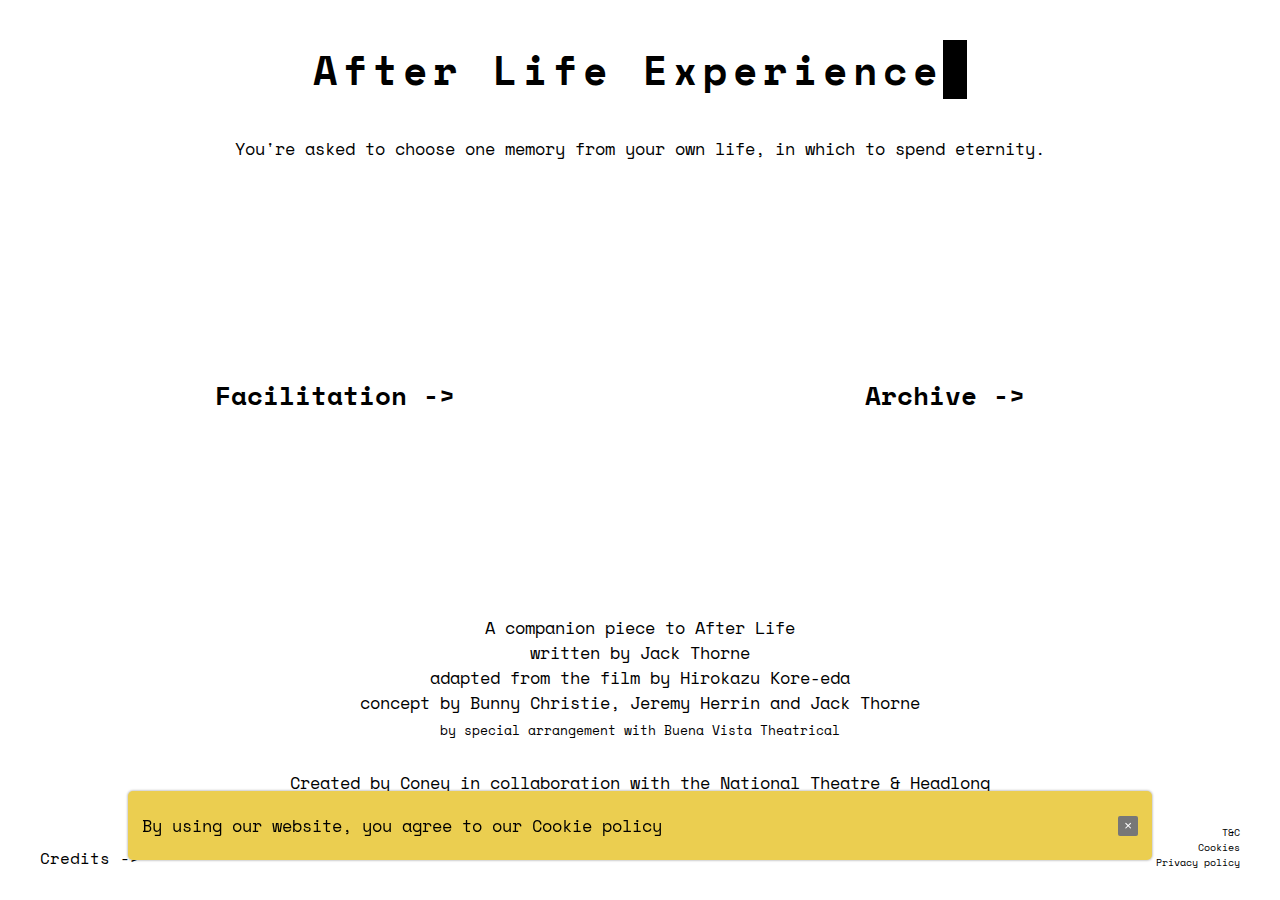
<file: index.html>
<!DOCTYPE html>
<html lang="en">

<head>
  <!-- Required meta tags always come first -->
  <meta charset="utf-8">
  <meta name="viewport" content="width=device-width, initial-scale=1, shrink-to-fit=no">
  <meta http-equiv="x-ua-compatible" content="ie=edge">
  <title>After Life Experience</title>

  <!-- our styles -->
  <link rel="stylesheet" href="/styles/generics.css">
  <link rel="stylesheet" href="/styles/styles.css">

  <!-- our scripts -->
  <script src="/scripts/main.js" type="module"></script>

  <!-- Global site tag (gtag.js) - Google Analytics -->
  <script async src="https://www.googletagmanager.com/gtag/js?id=G-KGH4QSDBGN"></script>
  <script>
    window.dataLayer = window.dataLayer || [];
    function gtag() { dataLayer.push(arguments); }
    gtag('js', new Date());

    gtag('config', 'G-KGH4QSDBGN');
  </script>

</head>

<body>
  <header>

    <div class="title-container">
      <h1 class="page-title typewriter home ">After Life Experience</h1>
      <div class="page-title mobile">
        <h1>
          After Life Experience
        </h1>
      </div>
    </div>

    <p class="description">You're asked to choose one memory from your own life, in which to spend eternity.</p>

  </header>
  <main>
    <div class="main-container">
      <nav>
        <ul class="nav-container">
          <li class="nav-item"><a id="facilitationLink" href="https://www.afterlifeexperience.org/facilitation/">
              <h2 class="nav-title">Facilitation -></h2>
            </a>
            <div id='facilitationText' class="facilitationText">
              <p class="description">We'll help you to make your own best choice
                of memory,
                your present choice. You'll need 10-15 minutes to play in a place where you're comfortable.</p>
              <button><a href="https://www.afterlifeexperience.org/facilitation/">PLAY</a></button>
            </div>
          </li>
          <li class="nav-item"><a id="archiveLink" href="https://www.afterlifeexperience.org/archive/">
              <h2 class="nav-title">Archive -></h2>
            </a>
            <div id='archiveText' class='archiveText '>
              <p class="description">Access some present choices of eternal
                memories made
                by others.
                You can play for as long as you choose.</p>
              <button><a href="https://www.afterlifeexperience.org/archive/">PLAY</a></button>
            </div>
          </li>
        </ul>
      </nav>
    </div>

  </main>
  <footer>
    <p class="description main-credit">
      <span>A companion piece to After Life</span> <span>written by Jack Thorne</span>
      <span>adapted from the film by Hirokazu
        Kore-eda</span>
      <span>concept by Bunny Christie, Jeremy Herrin and Jack Thorne</span>
      <span class="arrangement">by special arrangement with Buena Vista Theatrical</span>
    </p>
    <p class="description">Created by <a href="https://coneyhq.org/">Coney</a> in collaboration with the <a
        href="https://www.nationaltheatre.org.uk/">National Theatre</a> & <a href="https://headlong.co.uk/">Headlong</a>
    </p>
    <ul class="footer-container">
      <li class="footer-item credits"><a href="credits.html">Credits -></a></li>
      <div class="privacy-container">
        <li class="footer-item"><a href="https://afterlifeexperience.org/AfterLifeExperienceTermsConditions.pdf">T&C</a>
        </li>
        <li class="footer-item"><a
            href="https://afterlifeexperience.org/AfterLifeExperienceCookiePolicyFinal.pdf">Cookies
          </a></li>
        <li class="footer-item"><a href="https://afterlifeexperience.org/AfterLifeExperiencePrivacyNotice.pdf">Privacy
            policy</a></li>


      </div>
    </ul>
  </footer>
  <div class="cookie-banner" id="cookie-banner" style="display: none">
    <p>By using our website, you agree to our <a target="_blank"
        href="https://afterlifeexperience.org/AfterLifeExperienceCookiePolicyFinal.pdf">Cookie policy</a></p>
    <button class="close">&times;</button>
  </div>

</body>

</html>
</file>
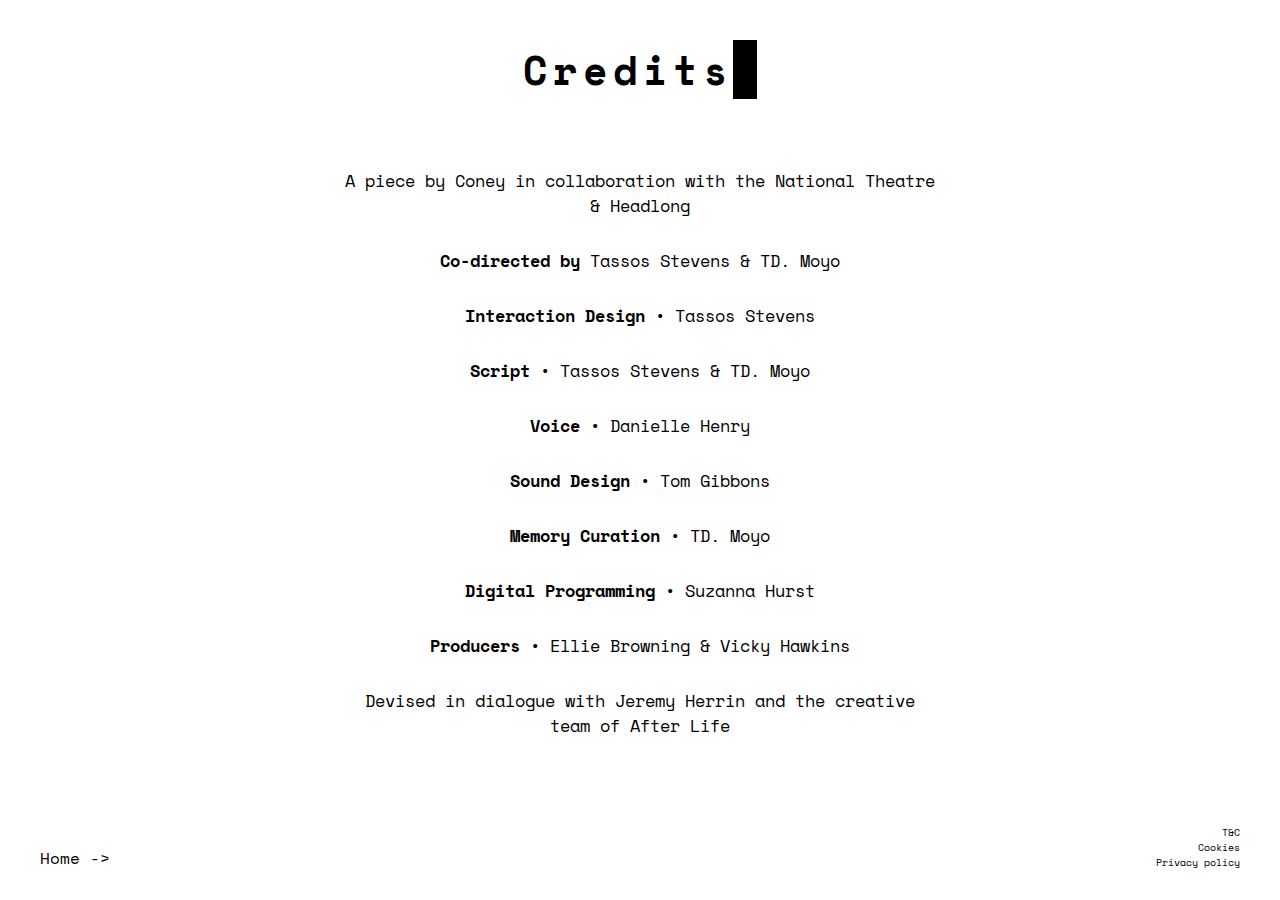
<file: credits.html>
<!DOCTYPE html>
<html lang="en">

<head>
  <!-- Required meta tags always come first -->
  <meta charset="utf-8">
  <meta name="viewport" content="width=device-width, initial-scale=1, shrink-to-fit=no">
  <meta http-equiv="x-ua-compatible" content="ie=edge">
  <title>After Life Experience</title>

  <!-- our styles -->
  <link rel="stylesheet" href="/styles/generics.css">
  <link rel="stylesheet" href="/styles/styles.css">
  <link rel="stylesheet" href="/styles/credits.css">

  <!-- our scripts -->
  <script src="/scripts/main.js" type="module"></script>
  <!-- Global site tag (gtag.js) - Google Analytics -->
  <script async src="https://www.googletagmanager.com/gtag/js?id=G-KGH4QSDBGN"></script>
  <script>
    window.dataLayer = window.dataLayer || [];
    function gtag() { dataLayer.push(arguments); }
    gtag('js', new Date());

    gtag('config', 'G-KGH4QSDBGN');
  </script>

</head>

<body>
  <header>

    <div class="title-container">
      <h1 class="page-title typewriter">Credits</h1>
      <div class="page-title mobile">
        <h1>
          Credits
        </h1>
      </div>
    </div>


  </header>
  <main>
    <div class="main-container">
      <div class="credits-container">
        <span class="credit" class="credit">A piece by <a href="https://coneyhq.org/">Coney</a> in collaboration with
          the <a href="https://www.nationaltheatre.org.uk/">National Theatre</a> & <a
            href="https://headlong.co.uk/">Headlong</a>
        </span>
        <span class="credit">
          <div class="credit-item role">Co-directed by</div>
          <div class="credit-item">Tassos Stevens & TD. Moyo</div>
        </span>
        <span class="credit">
          <div class="credit-item role">Interaction Design</div>
          <div class="separator">
            <div class="separator">•</div>
          </div>
          <div class="credit-item">Tassos Stevens</div>
        </span>
        <span class="credit">
          <div class="credit-item role">Script</div>
          <div class="separator">•</div>
          <div class="credit-item">Tassos Stevens & TD. Moyo</div>
        </span>
        <span class="credit">
          <div class="credit-item role">Voice</div>
          <div class="separator">•</div>
          <div class="credit-item">Danielle Henry</div>
        </span>
        <span class="credit">
          <div class="credit-item role">Sound Design</div>
          <div class="separator">•</div>
          <div class="credit-item">Tom Gibbons</div class="credit-item">
        </span>
        <span class="credit">
          <div class="credit-item role">Memory Curation</div>
          <div class="separator">•</div>
          <div class="credit-item">TD. Moyo</div>
        </span>
        <span class="credit">
          <div class="credit-item role">Digital Programming</div>
          <div class="separator">•</div>
          <div class="credit-item">Suzanna Hurst</div>
        </span>
        <span class="credit">
          <div class="credit-item role">Producers</div>
          <div class="separator">•</div>
          <div class="credit-item">Ellie Browning & Vicky Hawkins</div>
        </span>
        <span class="credit" class="credit">Devised in dialogue with Jeremy Herrin and the creative team of After
          Life</span>
        </p>
      </div>


  </main>
  <footer>
    <ul class="footer-container">
      <li class="footer-item credits"><a href="index.html">Home -></a></li>
      <div class="privacy-container">
        <li class="footer-item"><a href="https://afterlifeexperience.org/AfterLifeExperienceTermsConditions.pdf">T&C</a>
        </li>
        <li class="footer-item"><a href="#">Cookies
          </a></li>
        <li class="footer-item"><a href="https://afterlifeexperience.org/AfterLifeExperiencePrivacyNotice.pdf">Privacy
            policy</a></li>

      </div>

    </ul>
  </footer>
</body>

</html>
</file>
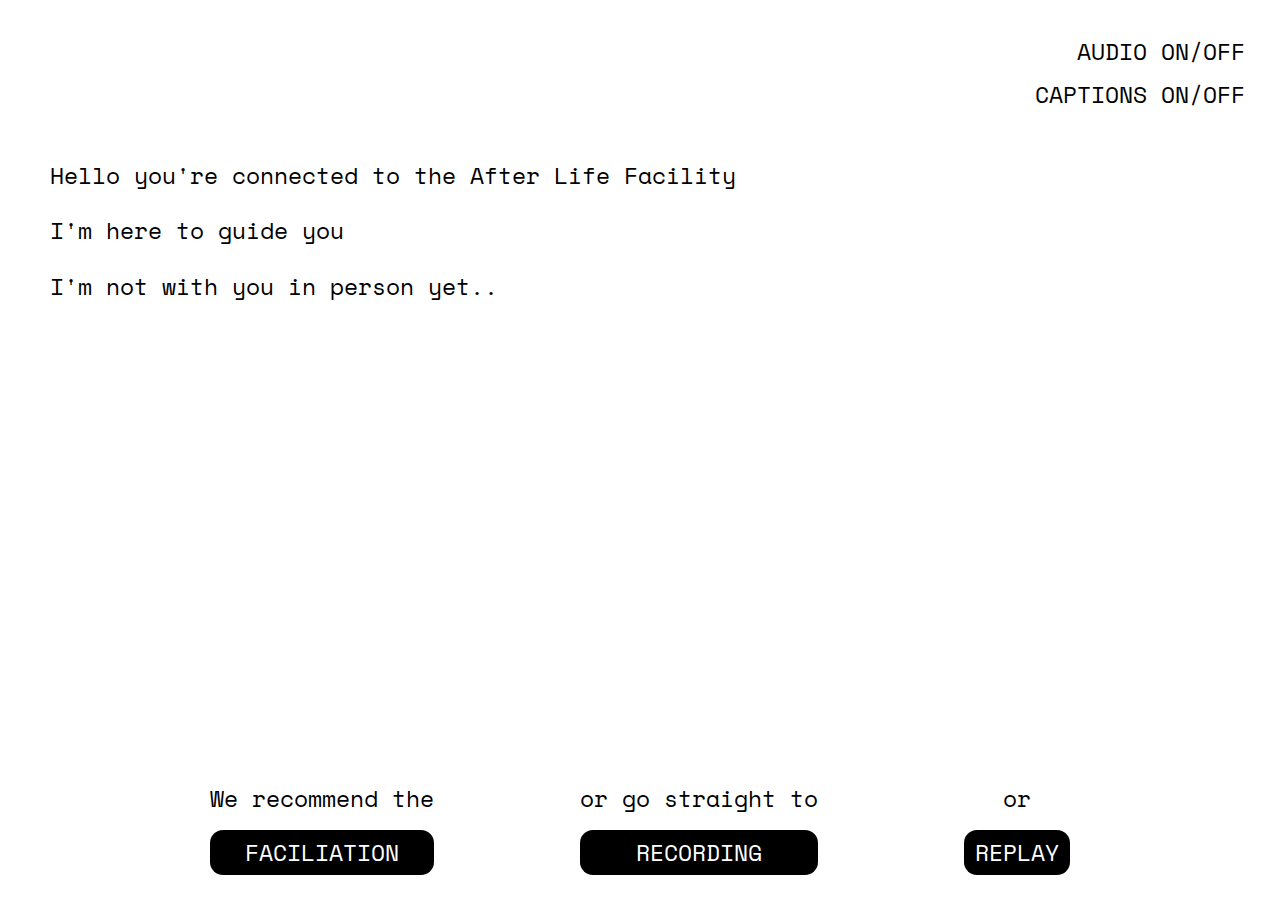
<file: tests/test1.html>
<!DOCTYPE html>
<html lang="en">

<head>
  <!-- Required meta tags always come first -->
  <meta charset="utf-8">
  <meta name="viewport" content="width=device-width, initial-scale=1, shrink-to-fit=no">
  <meta http-equiv="x-ua-compatible" content="ie=edge">
  <title>After Life Experience</title>

  <!-- our styles -->
  <link rel="stylesheet" href="/styles/generics.css">
  <link rel="stylesheet" href="./test-styles.css">
  <link rel="stylesheet" href="./test1.css">

  <!-- our scripts -->
  <script src="/scripts/main.js" type="module"></script>

</head>

<body>
  <header>
    <div class="audio-controls">
      <div class="audio-item"><button class="audio-button">AUDIO ON/OFF</button></div>
      <div class="audio-item"><button class="audio-button">CAPTIONS ON/OFF</button></div>
    </div>
  </header>
  <main>
    <p>Hello you're connected to the After Life Facility</p>
    <p>I'm here to guide you</p>
    <p>I'm not with you in person yet..</p>
  </main>
  <footer>
    <nav class="nav-container">

      <div class="nav-item"> <span>We recommend the</span><button>FACILIATION</button></div>

      <div class="nav-item"><span>or go straight to</span>
        <button>RECORDING</button>
      </div>
      <div class="nav-item"><span>or</span> <button>REPLAY</button>
      </div>


    </nav>
  </footer>

</body>

</html>
</file>
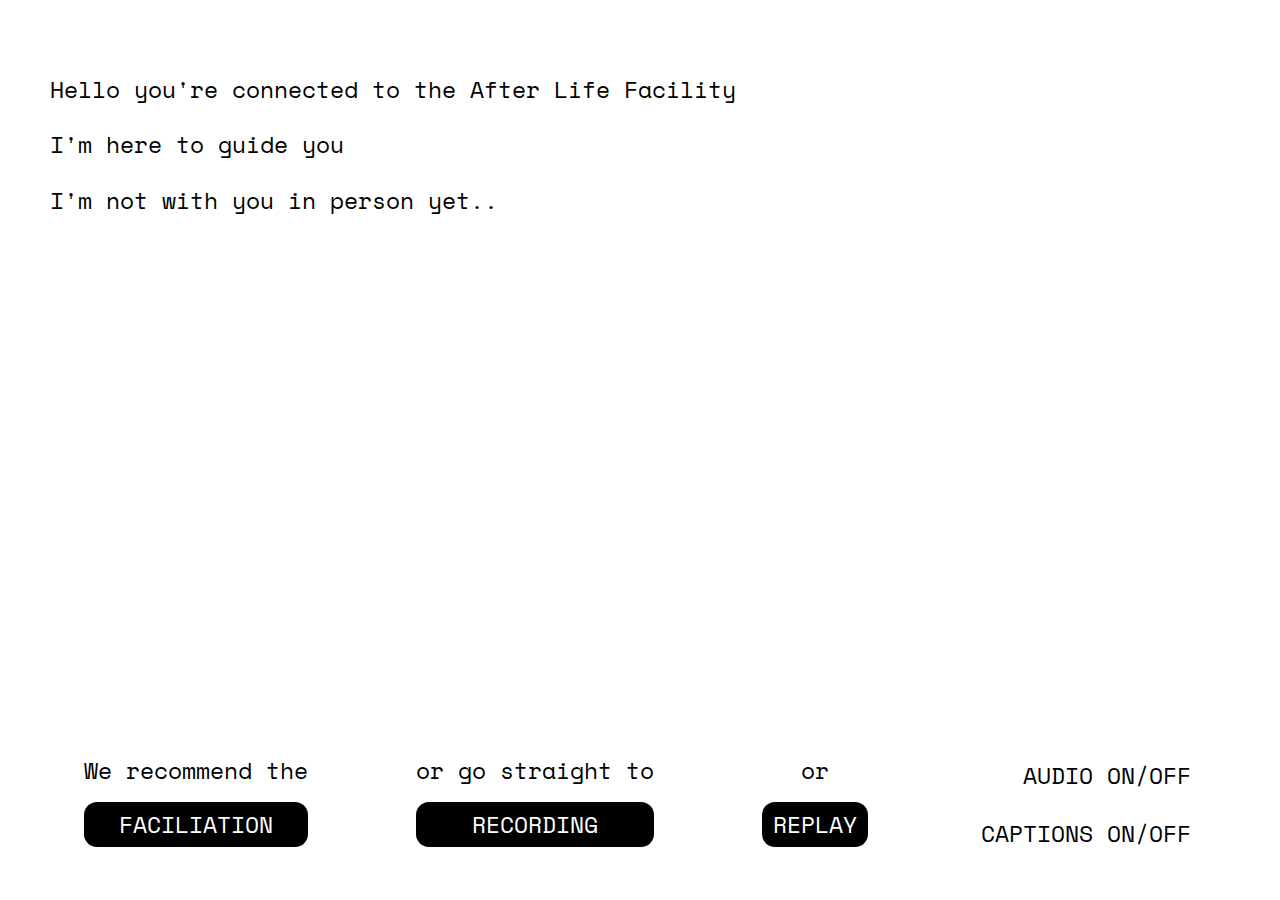
<file: tests/test2.html>
<!DOCTYPE html>
<html lang="en">

<head>
  <!-- Required meta tags always come first -->
  <meta charset="utf-8">
  <meta name="viewport" content="width=device-width, initial-scale=1, shrink-to-fit=no">
  <meta http-equiv="x-ua-compatible" content="ie=edge">
  <title>After Life Experience</title>

  <!-- our styles -->
  <link rel="stylesheet" href="/styles/generics.css">
  <link rel="stylesheet" href="./test-styles.css">

  <!-- our scripts -->
  <script src="/scripts/main.js" type="module"></script>

</head>

<body>
  <header>
  </header>
  <main>
    <p>Hello you're connected to the After Life Facility</p>
    <p>I'm here to guide you</p>
    <p>I'm not with you in person yet..</p>
  </main>
  <footer>
    <nav class="nav-container">

      <div class="nav-item"> <span>We recommend the</span><button>FACILIATION</button></div>

      <div class="nav-item"><span>or go straight to</span>
        <button>RECORDING</button>
      </div>
      <div class="nav-item"><span>or</span> <button>REPLAY</button>
      </div>
      <div class="audio-controls">
        <div class="audio-item"><button class="audio-button">AUDIO ON/OFF</button></div>
        <div class="audio-item"><button class="audio-button">CAPTIONS ON/OFF</button></div>
      </div>

    </nav>
  </footer>

</body>

</html>
</file>
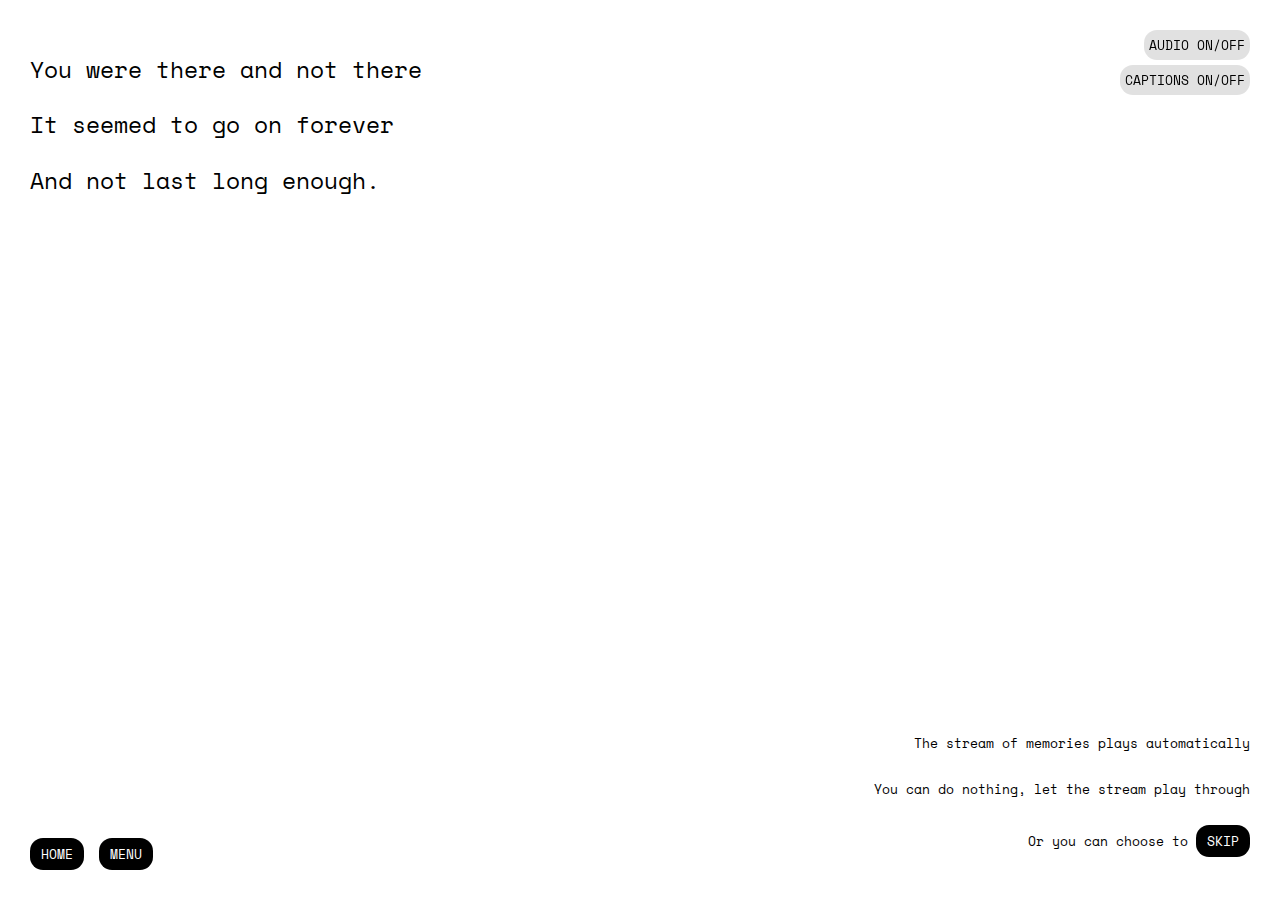
<file: tests/test3.html>
<!DOCTYPE html>
<html lang="en">

<head>
  <!-- Required meta tags always come first -->
  <meta charset="utf-8">
  <meta name="viewport" content="width=device-width, initial-scale=1, shrink-to-fit=no">
  <meta http-equiv="x-ua-compatible" content="ie=edge">
  <title>After Life Experience</title>

  <!-- our styles -->
  <link rel="stylesheet" href="/styles/generics.css">
  <link rel="stylesheet" href="./test3.css">

  <!-- our scripts -->
  <script src="/scripts/main.js" type="module"></script>

</head>

<body>
  <header>
  </header>
  <main>
    <p>You were there and not there</p>

    <p>It seemed to go on forever</p>

    <p>And not last long enough.</p>

  </main>



  <footer>
    <div class="prefooter">

      <p>The stream of memories plays automatically</p>
      <p>You can do nothing, let the stream play through</p>
      <p>Or you can choose to <button> SKIP</button></p>

      <!-- <p>We recommend the <button>FACILIATION</button></p>
      <p>or go straight to <button>RECORDING</button></p>
      <p>or <button>REPLAY</button></p> -->

    </div>
    <div class="nav-container">
      <div class="nav-item">
        <button>HOME</button>
      </div>
      <div class="nav-item"> <button>MENU</button></div>
      <div class="audio-controls">
        <div class="audio-item"><button class="audio-button">AUDIO ON/OFF</button></div>
        <div class="audio-item"><button class="audio-button">CAPTIONS ON/OFF</button></div>
      </div>
    </div>
  </footer>

</body>

</html>
</file>
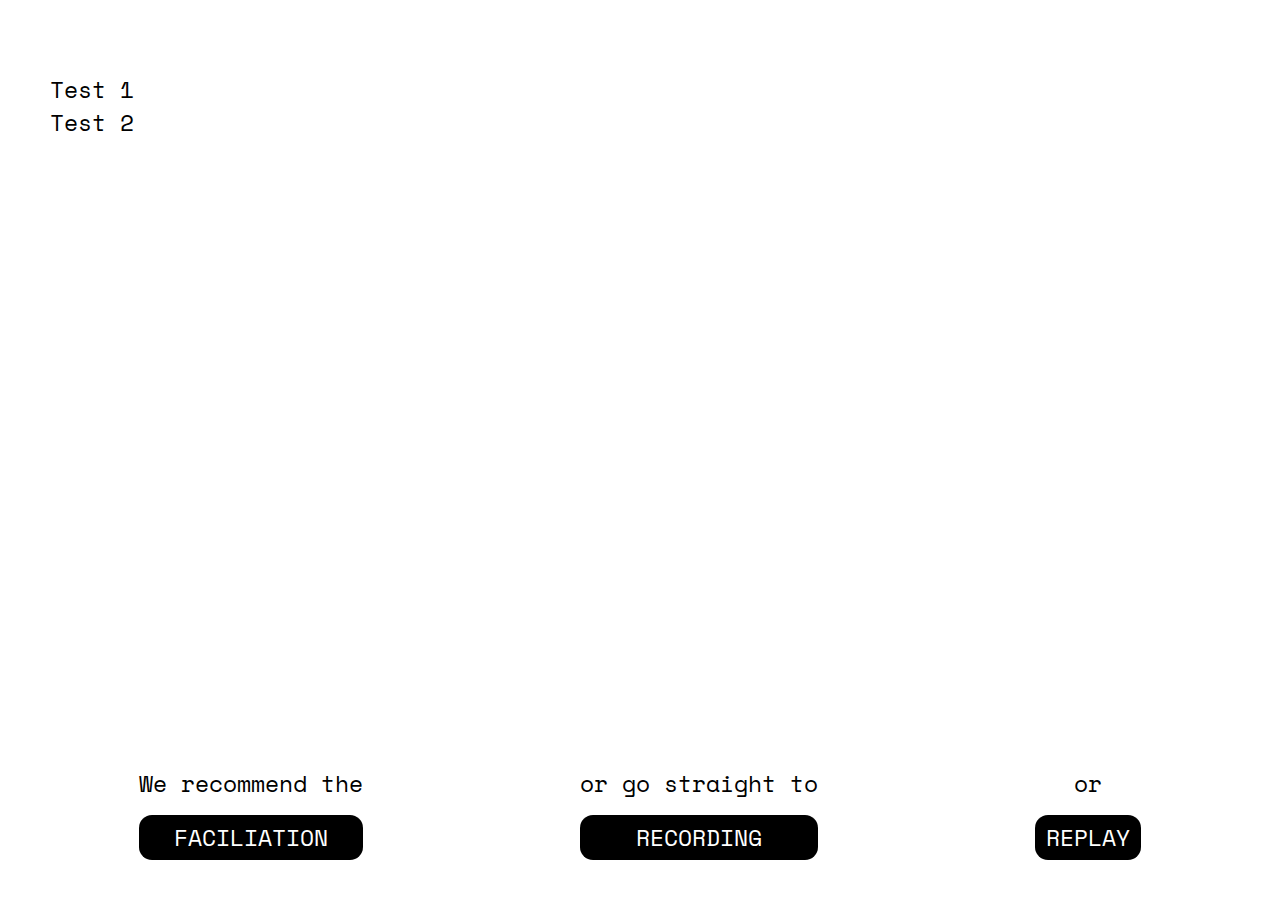
<file: tests/tests.html>
<!DOCTYPE html>
<html lang="en">

<head>
  <!-- Required meta tags always come first -->
  <meta charset="utf-8">
  <meta name="viewport" content="width=device-width, initial-scale=1, shrink-to-fit=no">
  <meta http-equiv="x-ua-compatible" content="ie=edge">
  <title>After Life Experience</title>

  <!-- our styles -->
  <link rel="stylesheet" href="/styles/generics.css">
  <link rel="stylesheet" href="./test-styles.css">

  <!-- our scripts -->
  <script src="/scripts/main.js" type="module"></script>

</head>

<body>
  <header>
  </header>
  <main>
    <ul>
      <li><a href="./test1.html">Test 1</a>
      </li>
      <li><a href="./test2.html">Test 2</a>
      </li>
    </ul>

  </main>
  <footer>
    <nav class="nav-container">
      <div class="nav-item"> <span>We recommend the</span><button>FACILIATION</button></div>

      <div class="nav-item"><span>or go straight to</span>
        <button>RECORDING</button>
      </div>
      <div class="nav-item"><span>or</span> <button>REPLAY</button>
      </div>


    </nav>
  </footer>

</body>

</html>
</file>
<file: styles/generics.css>
/* Baseline for good practice */

html {
  box-sizing: border-box;
  font-size: 10px;
  scroll-behavior: smooth;
  -webkit-font-smoothing: antialiased;
  -moz-osx-font-smoothing: grayscale;
}

body {
  font-size: 1.6rem;
  margin: 0;
  min-height: 100vh;
}

*,
*::before,
*::after {
  box-sizing: inherit;
}

/* Try to keep your margins going in one direction to avoid margin collapase or grounding. I switch all the top margins off to avoid this issue. */
h1,
h2,
h3,
h4,
h5,
h6,
p ul ol dl {
  margin-top: 0;
}

a {
  color: inherit;
  text-decoration: none;
  /* You MUST make sure that links stand out from nomal text though...*/
}

/*
    a:hover,
    a:focus {
      text-decoration: underline;
    }
  */

img {
  /* This means that it can be less than 100% of the width of its parent IF the image is INTRINSICALLY smaller */
  max-width: 100%;

  height: auto;
  /* 'auto' is the initial value for height BUT for images (and other elements which have an intrinic height) that is not the case. To make an image responsive you set one dimension (usually width) to [max-]width: 100%; and the other to 'auto' to ensure it keeps aspect ratio. 'auto' basically tells the browser to decide. */
  vertical-align: middle;
  /* minor vertical centering. Works for images IF there is a baseline (i.e. they are displayed inline or inline-block) */
}

/* Because we us <ul>s for lists that we don't always want bulletted. */
ul {
  list-style: none;
  padding-left: 0;
}

/* To make actual bulletted lists */
ul.typographic {
  list-style: initial;
  padding-inline-start: 20px;
}

/* For 'accessibility text'. If your button only has an image inside it that isn't good for accessibility. Put a span inside there and give it this class and put some descriptive text for what the button does into the span. */
.sr-only {
  position: absolute;
  width: 1px;
  height: 1px;
  padding: 0;
  overflow: hidden;
  clip: rect(0, 0, 0, 0);
  white-space: nowrap;
  border: 0;
}
.sr-only-focusable:active,
.sr-only-focusable:focus {
  position: static;
  width: auto;
  height: auto;
  overflow: visible;
  clip: auto;
  white-space: normal;
}
</file>
<file: styles/styles.css>
@import url(https://fonts.googleapis.com/css?family=Space+Mono);

/* colours */
/*  #ebce50
#357b82*/

html,
body {
  height: 100%;
}

body {
  font-family: "Space Mono", monospace;
  font-size: 1.6rem;
  padding: 15px;
  height: 100%;
  display: flex;
  flex-direction: column;
}

a:hover {
  color: #357b82;
}

nav button {
  background: #000000;
  border: 1px solid transparent;
  border-radius: 13px;
  color: #ffffff;
  padding: 5px 10px 5px 10px;
  font-family: "Space Mono", monospace;
  font-size: 1.6rem;
  font-weight: 600;
}

button:hover {
  background: #357b82;
  border: 1px solid transparent;
}

button a:hover {
  color: inherit;
}

/* HEADER  */

header {
  padding: 20px;
  display: flex;
  flex-direction: column;
  align-items: center;
}

.title-container {
  margin-block-end: 20px;
}
.page-title {
  text-align: center;
  font-size: 4rem;
}

@media screen and (max-width: 699px) {
  .title-container {
    margin-block-end: 1rem;
  }
}

/* MAIN  */

main {
  flex: 1 0 auto;
  display: flex;
  justify-content: center;
}

.main-container {
  margin: auto;
}

.description {
  text-align: center;
}

.nav-item {
  text-align: center;
  padding: 2rem;
}

.nav-item h2:hover {
  background: #000000;
  border: 1px solid transparent;
  color: white;
}

@media screen and (max-width: 699px) {
  body {
    font-size: 1.6rem;
  }
  nav {
    width: 100vw;
  }
  .title-container {
    margin-inline-start: 0;
    display: flex;
    justify-content: center;
  }
  .nav-container {
    flex-direction: column;
    align-items: center;
  }
  .nav-title {
    margin-bottom: 0px;
  }
}

@media screen and (min-width: 700px) {
  body {
    padding: 40px;
  }

  header {
    margin-block-end: 15px;
  }

  main {
    flex: 1 0 auto;
    display: flex;
    justify-content: center;
  }

  nav {
    width: 100vw;
  }
  .nav-container {
    display: flex;
    justify-content: space-around;
    flex-direction: row;
    align-items: center;
    padding: 0 30px;
  }

  .nav-item {
    flex-grow: 1;
    width: 50%;
  }

  .nav-item > h1 {
    font-size: 2rem;
  }
}

@media screen and (min-width: 1080px) {
  body {
    padding: 20px;
    font-size: 1.7rem;
  }
}

/* DISPLAY DESCRIPTION TEXT */
.archiveText {
  display: none;
}

.facilitationText {
  display: none;
}

/* FOOTER */

footer {
  padding: 20px;
  flex-shrink: 0;
}

.footer-item.credits {
  font-size: 1.6rem;
}

.footer-container {
  display: flex;
  justify-content: space-between;
  align-items: flex-end;
  font-size: 1rem;
  /* margin: 0; */
}

footer > p {
  margin-block-end: 3rem;
}

.privacy-container {
  display: flex;
  flex-direction: column;
  align-items: flex-end;
}

.description.main-credit {
  display: flex;
  flex-direction: column;
}

.arrangement {
  font-size: 1.3rem;
  margin-top: 5px;
}

@media screen and (min-width: 700px) {
  footer {
    padding: 0 20px;
  }
}

/*HOME PAGE TITLE - UNDER 699PX - STATIONARY*/

@media screen and (max-width: 699px) {
  .typewriter {
    display: none;
  }
  .page-title.mobile {
    font-size: 2rem;
  }
}

/*HOME PAGE TITLE - OVER 700PX - TYPEWRITER*/
@media screen and (min-width: 700px) {
  .page-title.mobile {
    display: none;
  }
}

.typewriter {
  overflow: hidden; /* Ensures the content is not revealed until the animation */
  border-right: 0.6em solid black; /* The typwriter cursor */
  white-space: nowrap; /* Keeps the content on a single line */
  margin: 0 auto; /* Gives that scrolling effect as the typing happens */
  letter-spacing: 0.15em; /* Adjust as needed */
  animation: typing 3.5s steps(20, end) 1s 1 normal both,
    blink-caret 0.75s step-end infinite;
}

/* The typing effect */
@keyframes typing {
  from {
    width: 0;
  }
  to {
    width: 100%;
  }
}

/* The typewriter cursor effect */
@keyframes blink-caret {
  from,
  to {
    border-color: transparent;
  }
  50% {
    border-color: black;
  }
}

/* COOKIE BANNER */

.cookie-banner {
  position: fixed;
  bottom: 40px;
  left: 10%;
  right: 10%;
  width: 80%;
  padding: 5px 14px;
  display: flex;
  align-items: center;
  justify-content: space-between;
  background-color: #ebce50;
  border-radius: 5px;
  box-shadow: 0 0 2px 1px rgba(0, 0, 0, 0.2);
  transition: opacity 1s;
}

.close {
  height: 20px;
  background-color: #777;
  border: none;
  color: white;
  border-radius: 2px;
  cursor: pointer;
}
</file>
<file: styles/credits.css>
.main-container {
  display: flex;
}
.credits-container {
  display: flex;
  align-items: center;
  flex-direction: column;
}

.credit {
  margin-block-end: 15px;
  text-align: center;
}

.role {
  font-weight: 600;
}

@media screen and (max-width: 699px) {
  .separator {
    display: none;
  }

  .credit {
    max-width: 80%;
    margin-block-end: 15px;
  }

  .credit:first-child {
    margin-block-end: 30px;
  }
}

@media screen and (min-width: 700px) {
  .credit > div {
    display: inline-block;
  }

  .credit {
    max-width: 80%;
    margin-block-end: 30px;
  }

  .title-container {
    min-height: fit-content;
  }
}
</file>
<file: tests/test-styles.css>
@import url(https://fonts.googleapis.com/css?family=Space+Mono);
body {
  font-family: "Space Mono", monospace;
  font-size: 2.5vh;
  font-weight: 400;
  color: #000000;
  background-color: #ffffff;
  padding: 30px;
  display: flex;
  flex-direction: column;
}

a {
  color: #000000;
}

a:hover {
  color: #357b82;
}

main {
  flex: 1 0 auto;
  padding: 20px;
}

.nav-container {
  display: flex;
  justify-content: space-around;
}

.nav-item {
  max-width: 33%;
  display: flex;
  flex-direction: column;
  margin-block-end: 10px;
}

.nav-item > span {
  margin-block-end: 15px;
  text-align: center;
}

.audio-controls {
  display: flex;
  flex-direction: column;
  align-items: flex-end;
}
.audio-item {
  margin-block-end: 15px;
}

/*BUTTONS*/

button:focus {
  outline: 0;
}

button {
  background: #000000;
  border: 1px solid transparent;
  border-radius: 13px;
  color: #ffffff;
  padding: 5px 10px 5px 10px;
  text-decoration: none;
  font: inherit;
}

button:hover {
  background: #357b82;
  border: 1px solid transparent;
}
.audio-button {
  background: transparent;
  color: #000;
}

.audio-button {
  background: transparent;
  color: #000;
  border: none;
  border-radius: 0;
  padding: 5px;
}

.audio-button:hover {
  text-decoration: underline;
  background: transparent;
}
</file>
<file: tests/test1.css>
@import url(https://fonts.googleapis.com/css?family=Space+Mono);
body {
  font-family: "Space Mono", monospace;
  font-size: 2.5vh;
  font-weight: 400;
  color: #000000;
  background-color: #ffffff;
  padding: 30px;
  display: flex;
  flex-direction: column;
}

a {
  color: #000000;
}

a:hover {
  color: #357b82;
}

main {
  flex: 1 0 auto;
}

/* AUDIO CONTROLS*/

.audio-controls {
  display: flex;
  flex-direction: column;
  align-items: flex-end;
}

@media screen and (max-width: 480px) {
  header {
    position: sticky;
    top: 5%;
    right: 5%;
  }
}
.audio-item {
  margin-block-end: 0;
}

/*FOOTER MENU */

footer {
  position: fixed;
  padding: 15px 0;
  bottom: 0;
  left: 5%;
  width: 90%;
  color: black;
  background-color: white;
  text-align: center;
}

.nav-container {
  display: flex;
  justify-content: space-evenly;
  align-items: center;
}

.nav-item {
  max-width: 33%;
  display: flex;
  flex-direction: column;
  margin-bottom: 10px;
}

.nav-item > span {
  margin-bottom: 15px;
  text-align: center;
}

.nav-item.listentext {
  font-size: 0.8rem;
  align-items: center;
  text-align: right;
}

@media screen and (max-width: 480px) {
  footer {
    padding: 15px 0;
    bottom: 0;
  }
  .nav-container {
    display: flex;
    flex-direction: column;
    padding: 0 10px;
    
  }

  .nav-container.landing {
    flex-direction: column;
  }

  .nav-container.listen {
    align-items: flex-end;
  }
  .nav-item {
    display: flex;
    justify-content: space-between;
    margin-bottom: 10px;
    align-items: baseline;
    max-width: 100%;
    flex-direction: row;
  }

  .nav-item.listentext > p {
    margin: 0;
  }
}

@media screen and (max-width: 480px) {



/*BUTTONS*/

button:focus {
  outline: 0;
}

button {
  background: #000000;
  border: 1px solid transparent;
  border-radius: 13px;
  color: #ffffff;
  padding: 5px 10px 5px 10px;
  text-decoration: none;
  font: inherit;
}

button:hover {
  background: #357b82;
  border: 1px solid transparent;
}
</file>
<file: tests/test3.css>
@import url(https://fonts.googleapis.com/css?family=Space+Mono);
body {
  font-family: "Space Mono", monospace;
  font-size: 2.5vh;
  font-weight: 400;
  color: #000000;
  background-color: #ffffff;
  padding: 30px;
  display: flex;
  flex-direction: column;
}

main {
  flex: 1 0 auto;
  /* padding: 20px; */
}

a {
  color: #000000;
}

a:hover {
  color: #357b82;
}

/*FOOTER */
footer {
  font-size: 1.3rem;
}

.nav-container {
  display: flex;
  width: 100%;
  align-items: center;
  justify-content: space-between;
}

.nav-container:last-child {
  text-align: right;
}

.nav-item.listentext {
  text-align: right;
}

.prefooter {
  display: flex;
  flex-direction: column;
  align-items: flex-end;
  text-align: end;
}

@media screen and (min-width: 480px) {
  .audio-controls {
    position: fixed;
    top: 0;
    /* align-items: flex-end; */
    right: 0;
    padding: 30px;
  }
  .prefooter {
    width: 50%;
  }
  footer {
    display: flex;
    flex-direction: row-reverse;
  }

  .nav-container {
    justify-content: flex-start;
    align-items: flex-end;
  }
  .nav-item {
    margin-right: 15px;
  }
}
/*BUTTONS*/

button:focus {
  outline: 0;
}

button {
  background: #000000;
  border: 1px solid transparent;
  border-radius: 13px;
  color: #ffffff;
  padding: 5px 10px 5px 10px;
  text-decoration: none;
  font: inherit;
}

button:hover {
  background: #357b82;
  border: 1px solid transparent;
}
.audio-button {
  background: transparent;
  color: #000;
}

.audio-button {
  background: hsla(0, 0%, 50%, 0.239);
  color: #000;
  border: none;
  padding: 5px;
  margin-bottom: 5px;
}

.audio-button:hover {
  text-decoration: underline;
  background: transparent;
}
</file>
